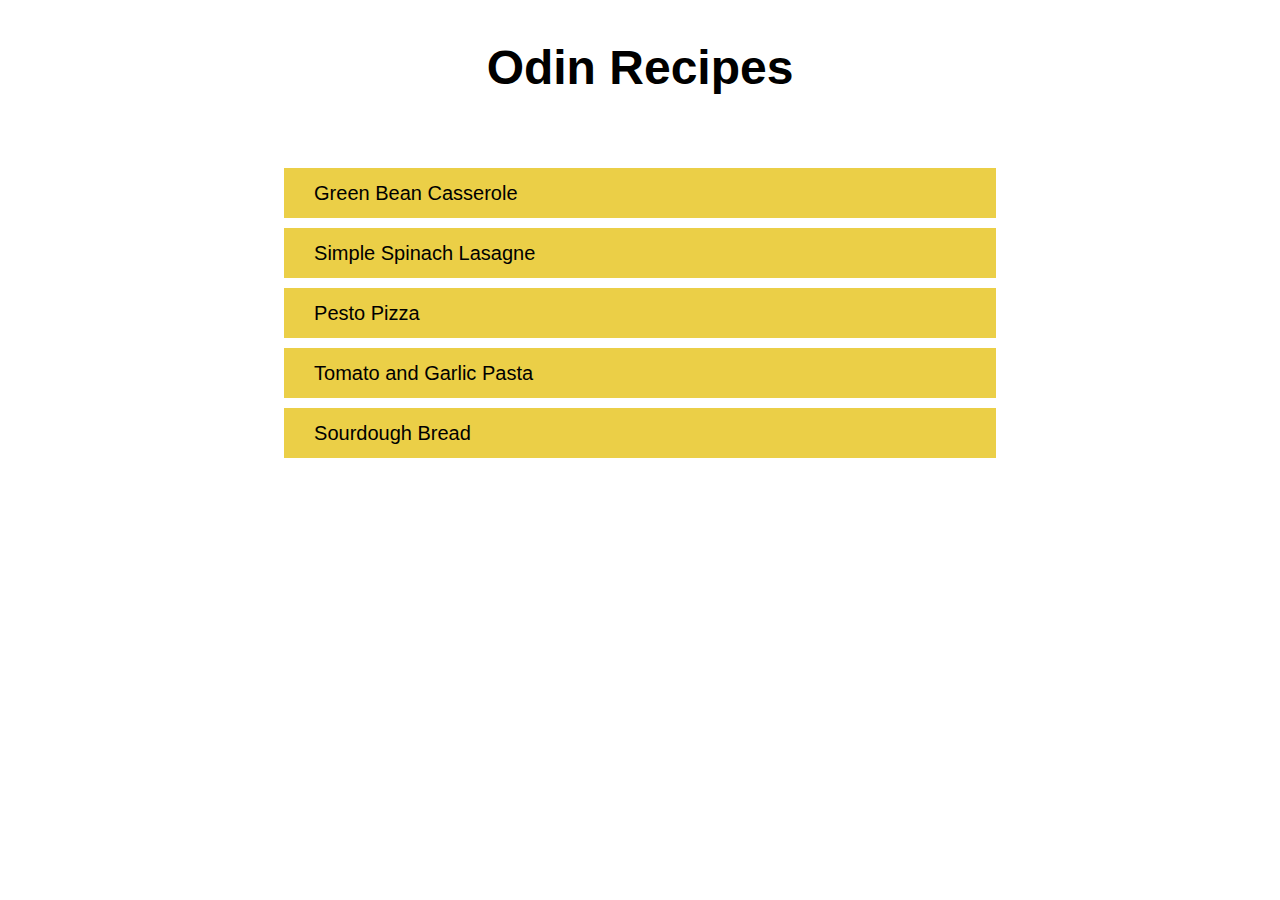
<file: index.html>
<!DOCTYPE html>
<html lang="en">
    <head>
        <meta charset="UTF-8">
        <meta name="viewport" content="width=device-width, initial-scale=1.0">
        <title>Odin Recipes</title>
        <link rel="stylesheet" href="style.css">
    </head>
    <body>
        <h1>Odin Recipes</h1>
       
        <div class="container">
            <ul class="nav">
                <li class="nav-item"><a href="recipes/green-bean-casserole.html">Green Bean Casserole</a></li>
                <li class="nav-item"><a href="recipes/lasagne.html">Simple Spinach Lasagne</a></li>
                <li class="nav-item"><a href="recipes/pizza.html">Pesto Pizza</a></li>
                <li class="nav-item"><a href="recipes/pasta.html">Tomato and Garlic Pasta</a></li>
                <li class="nav-item"><a href="recipes/bread.html">Sourdough Bread</a></li>
            </ul>
        </div> 
    </body>
</html>
</file>
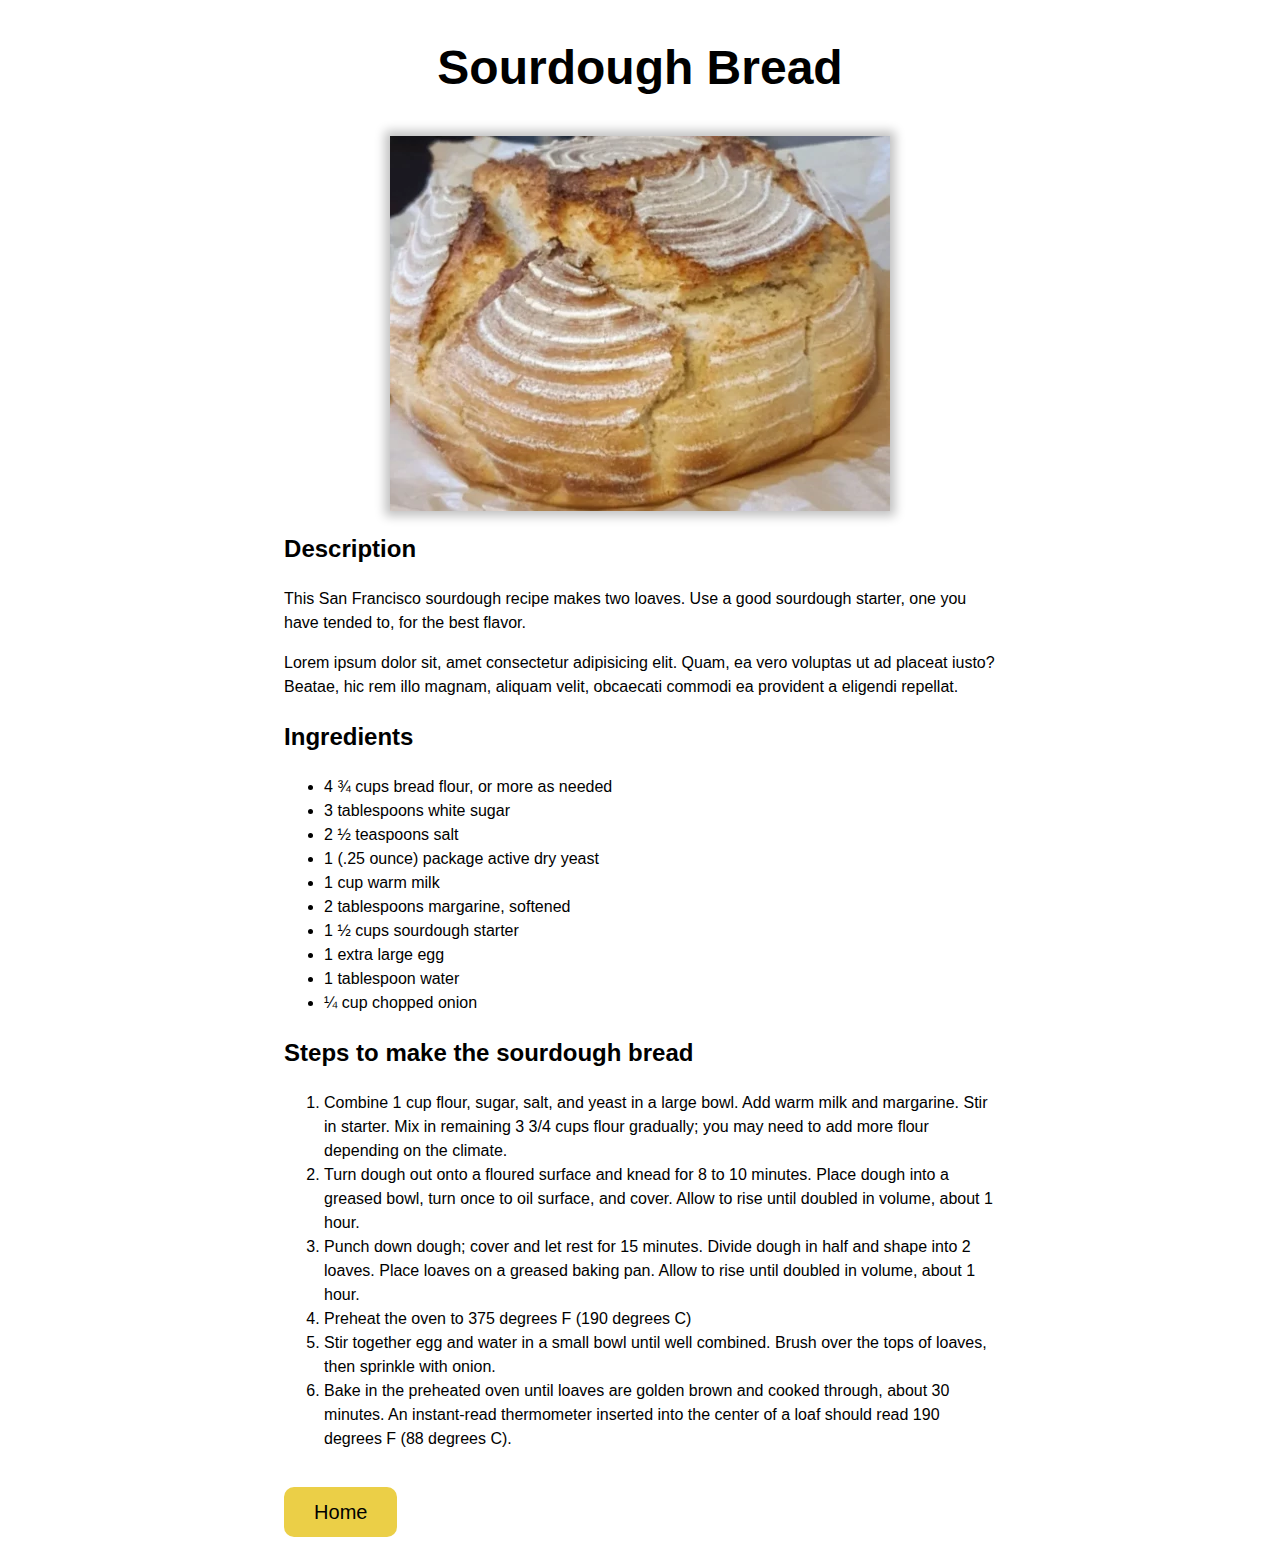
<file: recipes/bread.html>
<!DOCTYPE html>
<html lang="en">
<head>
    <meta charset="UTF-8">
    <meta name="viewport" content="width=device-width, initial-scale=1.0">
    <title>Sourdough Bread</title>
    <link rel="stylesheet" href="../style.css">
</head>
<body>
    <h1>Sourdough Bread</h1>
    <div class="container">
    <img src="../img/bread.webp" alt="Loaf of sourdough bread" width="500" height="375">
    <h2>Description</h2>
    <p>This San Francisco sourdough recipe makes two loaves. Use a good sourdough starter, one you have tended to, for the best flavor.</p>
    <p>Lorem ipsum dolor sit, amet consectetur adipisicing elit. Quam, ea vero voluptas ut ad placeat iusto? Beatae, hic rem illo magnam, aliquam velit, obcaecati commodi ea provident a eligendi repellat.</p>
    <h2>Ingredients</h2>
    <ul>
        <li>4 ¾ cups bread flour, or more as needed</li>
        <li>3 tablespoons white sugar</li>
        <li>2 ½ teaspoons salt</li>
        <li>1 (.25 ounce) package active dry yeast</li>
        <li>1 cup warm milk</li>
        <li>2 tablespoons margarine, softened</li>
        <li>1 ½ cups sourdough starter</li>
        <li>1 extra large egg</li>
        <li>1 tablespoon water</li>
        <li>¼ cup chopped onion</li>
    </ul>
    <h2>Steps to make the sourdough bread</h2>
    <ol>
        <li>Combine 1 cup flour, sugar, salt, and yeast in a large bowl. Add warm milk and margarine. Stir in starter. Mix in remaining 3 3/4 cups flour gradually; you may need to add more flour depending on the climate.</li>
        <li>Turn dough out onto a floured surface and knead for 8 to 10 minutes. Place dough into a greased bowl, turn once to oil surface, and cover. Allow to rise until doubled in volume, about 1 hour.</li>
        <li>Punch down dough; cover and let rest for 15 minutes. Divide dough in half and shape into 2 loaves. Place loaves on a greased baking pan. Allow to rise until doubled in volume, about 1 hour.</li>
        <li>Preheat the oven to 375 degrees F (190 degrees C)</li>
        <li>Stir together egg and water in a small bowl until well combined. Brush over the tops of loaves, then sprinkle with onion.</li>
        <li>Bake in the preheated oven until loaves are golden brown and cooked through, about 30 minutes. An instant-read thermometer inserted into the center of a loaf should read 190 degrees F (88 degrees C).</li>
    </ol>
    <a href="../index.html">Home</a>
    </div>
</body>
</html>
</file>
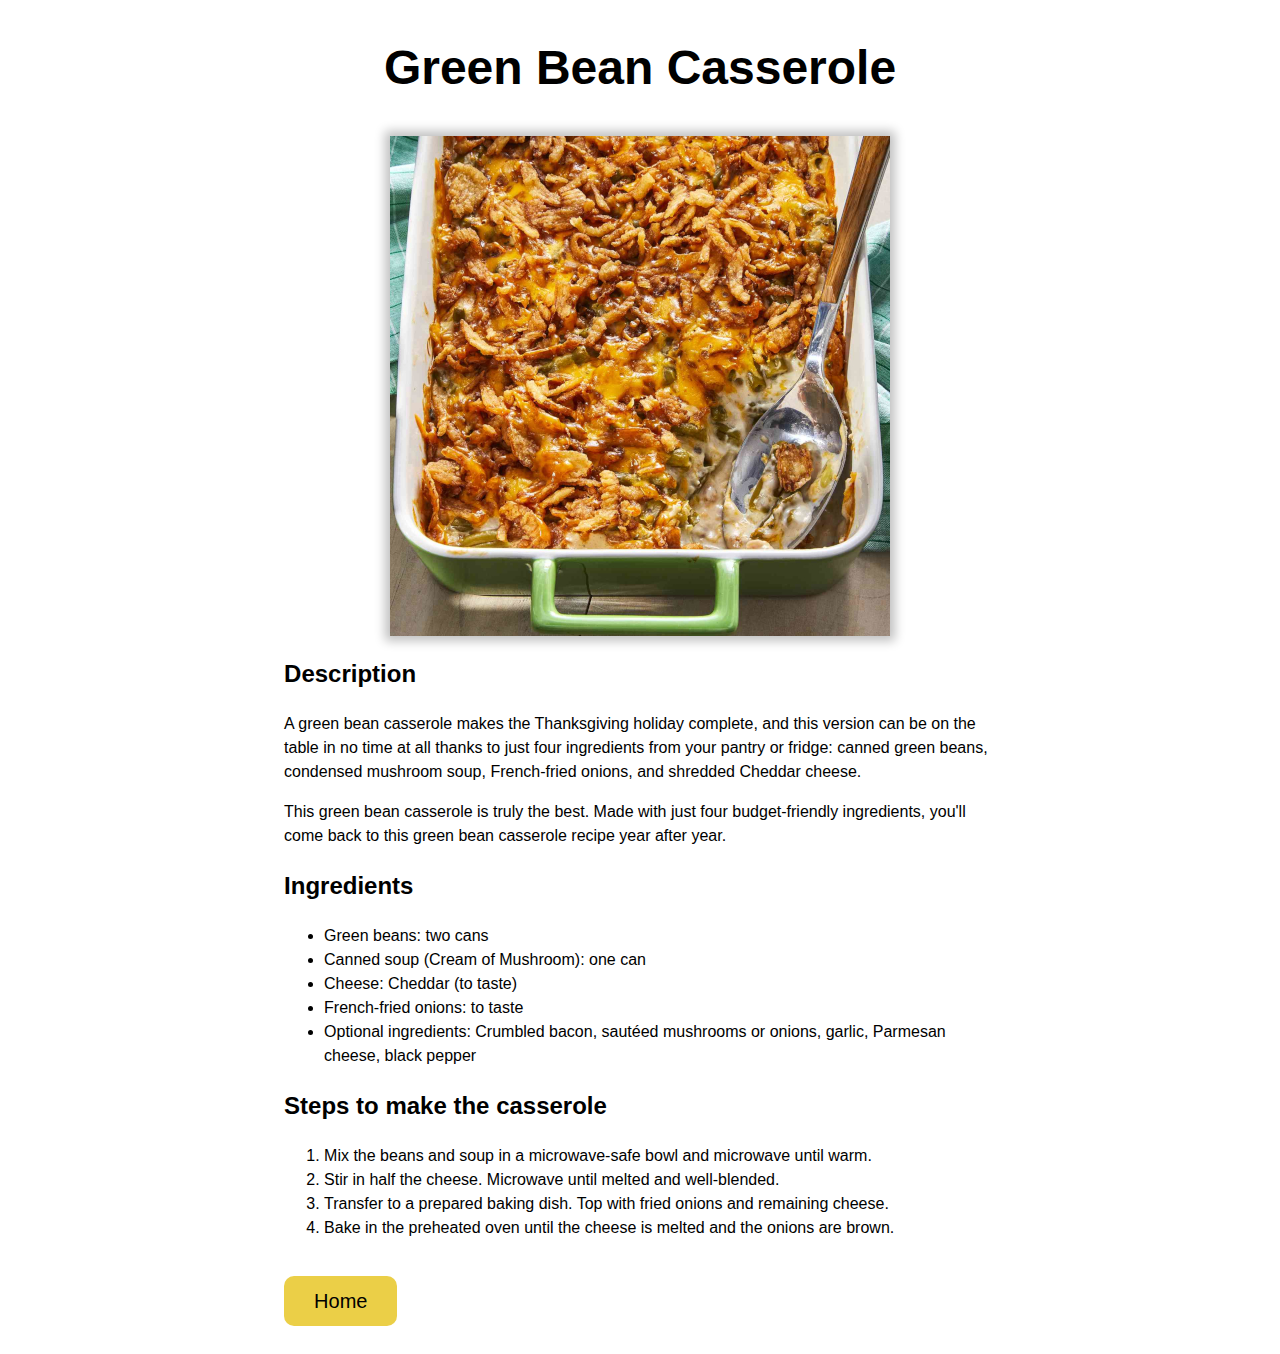
<file: recipes/green-bean-casserole.html>
<!DOCTYPE html>
<html lang="en">
<head>
    <meta charset="UTF-8">
    <meta name="viewport" content="width=device-width, initial-scale=1.0">
    <title>Green Bean Casserole</title>
    <link rel="stylesheet" href="../style.css">
</head>
<body>
    <h1>Green Bean Casserole</h1>
    <div class="container">
    <img src="../img/casserole.jpg" alt="green bean casserole" width="500" height="500">
    <h2>Description</h2>
    <p>A green bean casserole makes the Thanksgiving holiday complete, and this version can be on the table in no time at all thanks to just four ingredients from your pantry or fridge: canned green beans, condensed mushroom soup, French-fried onions, and shredded Cheddar cheese.</p>
    <p>This green bean casserole is truly the best. Made with just four budget-friendly ingredients, you'll come back to this green bean casserole recipe year after year.</p>
    <h2>Ingredients</h2>
    <ul>
        <li>Green beans: two cans</li>
        <li>Canned soup (Cream of Mushroom): one can</li>
        <li>Cheese: Cheddar (to taste)</li>
        <li>French-fried onions: to taste</li>
        <li>Optional ingredients: Crumbled bacon, sautéed mushrooms or onions, garlic, Parmesan cheese, black pepper</li>
    </ul>
    <h2>Steps to make the casserole</h2>
    <ol>
        <li>Mix the beans and soup in a microwave-safe bowl and microwave until warm.</li>
        <li>Stir in half the cheese. Microwave until melted and well-blended.</li>
        <li>Transfer to a prepared baking dish. Top with fried onions and remaining cheese.</li>
        <li>Bake in the preheated oven until the cheese is melted and the onions are brown.</li>
    </ol>
    <a href="../index.html">Home</a>
    </div>
</body>
</html>
</file>
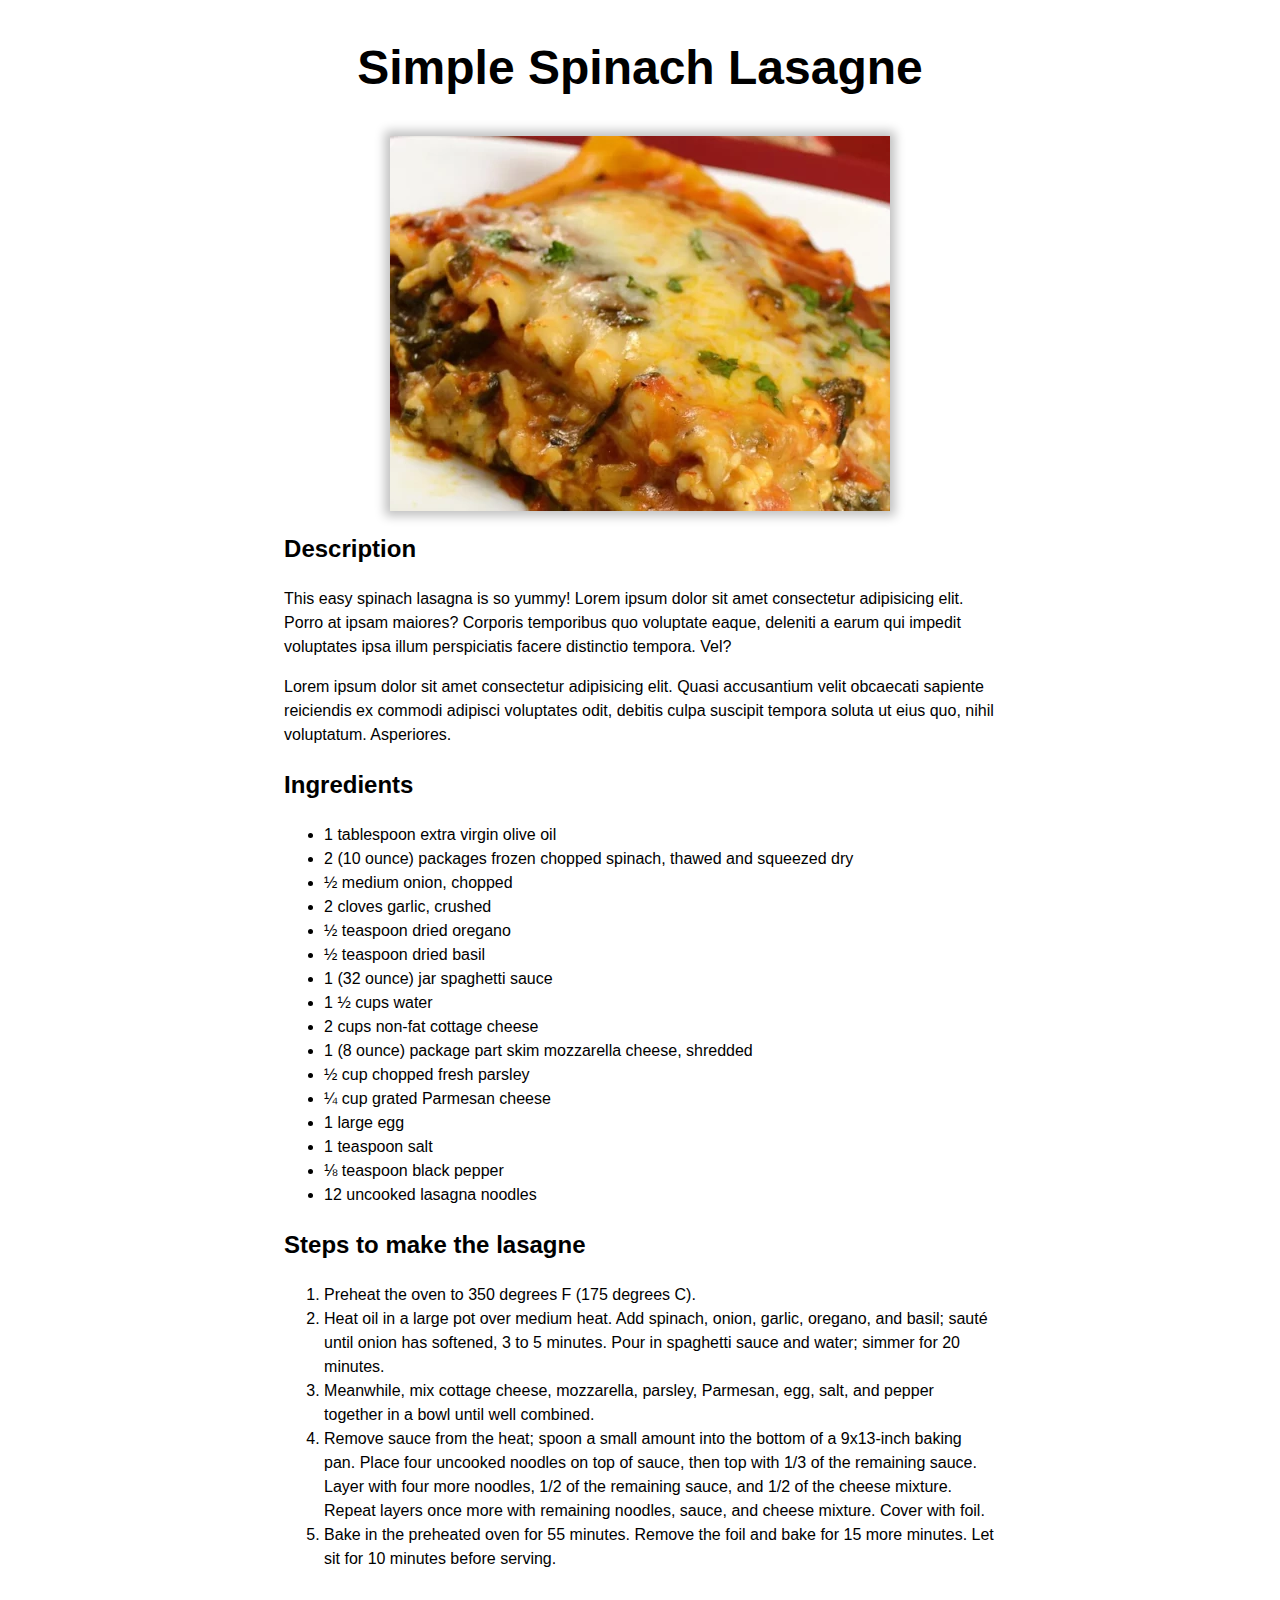
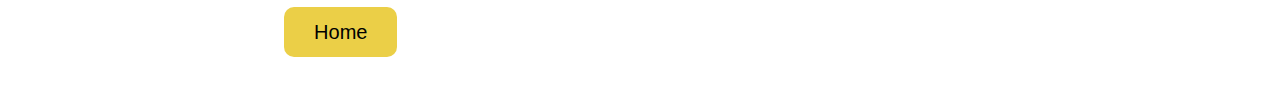
<file: recipes/lasagne.html>
<!DOCTYPE html>
<html lang="en">
<head>
    <meta charset="UTF-8">
    <meta name="viewport" content="width=device-width, initial-scale=1.0">
    <title>Simple Spinach Lasagne</title>
    <link rel="stylesheet" href="../style.css">
</head>
<body>
    <h1>Simple Spinach Lasagne</h1>
    <div class="container">
    <img src="../img/lasagne.webp" alt="Spinach lasagne" width="500" height="375">
    <h2>Description</h2>
    <p>This easy spinach lasagna is so yummy! Lorem ipsum dolor sit amet consectetur adipisicing elit. Porro at ipsam maiores? Corporis temporibus quo voluptate eaque, deleniti a earum qui impedit voluptates ipsa illum perspiciatis facere distinctio tempora. Vel?</p>
    <p>Lorem ipsum dolor sit amet consectetur adipisicing elit. Quasi accusantium velit obcaecati sapiente reiciendis ex commodi adipisci voluptates odit, debitis culpa suscipit tempora soluta ut eius quo, nihil voluptatum. Asperiores.</p>
    <h2>Ingredients</h2>
    <ul>
        <li>1 tablespoon extra virgin olive oil</li>
        <li>2 (10 ounce) packages frozen chopped spinach, thawed and squeezed dry</li>
        <li>½ medium onion, chopped</li>
        <li>2 cloves garlic, crushed</li>
        <li>½ teaspoon dried oregano</li>
        <li>½ teaspoon dried basil</li>
        <li>1 (32 ounce) jar spaghetti sauce</li>
        <li>1 ½ cups water</li>
        <li>2 cups non-fat cottage cheese</li>
        <li>1 (8 ounce) package part skim mozzarella cheese, shredded</li>
        <li>½ cup chopped fresh parsley</li>
        <li>¼ cup grated Parmesan cheese</li>
        <li>1 large egg</li>
        <li>1 teaspoon salt</li>
        <li>⅛ teaspoon black pepper</li>
        <li>12 uncooked lasagna noodles</li>
    </ul>
    <h2>Steps to make the lasagne</h2>
    <ol>
        <li>Preheat the oven to 350 degrees F (175 degrees C).</li>
        <li>Heat oil in a large pot over medium heat. Add spinach, onion, garlic, oregano, and basil; sauté until onion has softened, 3 to 5 minutes. Pour in spaghetti sauce and water; simmer for 20 minutes.</li>
        <li>Meanwhile, mix cottage cheese, mozzarella, parsley, Parmesan, egg, salt, and pepper together in a bowl until well combined.</li>
        <li>Remove sauce from the heat; spoon a small amount into the bottom of a 9x13-inch baking pan. Place four uncooked noodles on top of sauce, then top with 1/3 of the remaining sauce. Layer with four more noodles, 1/2 of the remaining sauce, and 1/2 of the cheese mixture. Repeat layers once more with remaining noodles, sauce, and cheese mixture. Cover with foil.</li>
        <li>Bake in the preheated oven for 55 minutes. Remove the foil and bake for 15 more minutes. Let sit for 10 minutes before serving.</li>
    </ol>
    <a href="../index.html">Home</a>
    </div>
</body>
</html>
</file>
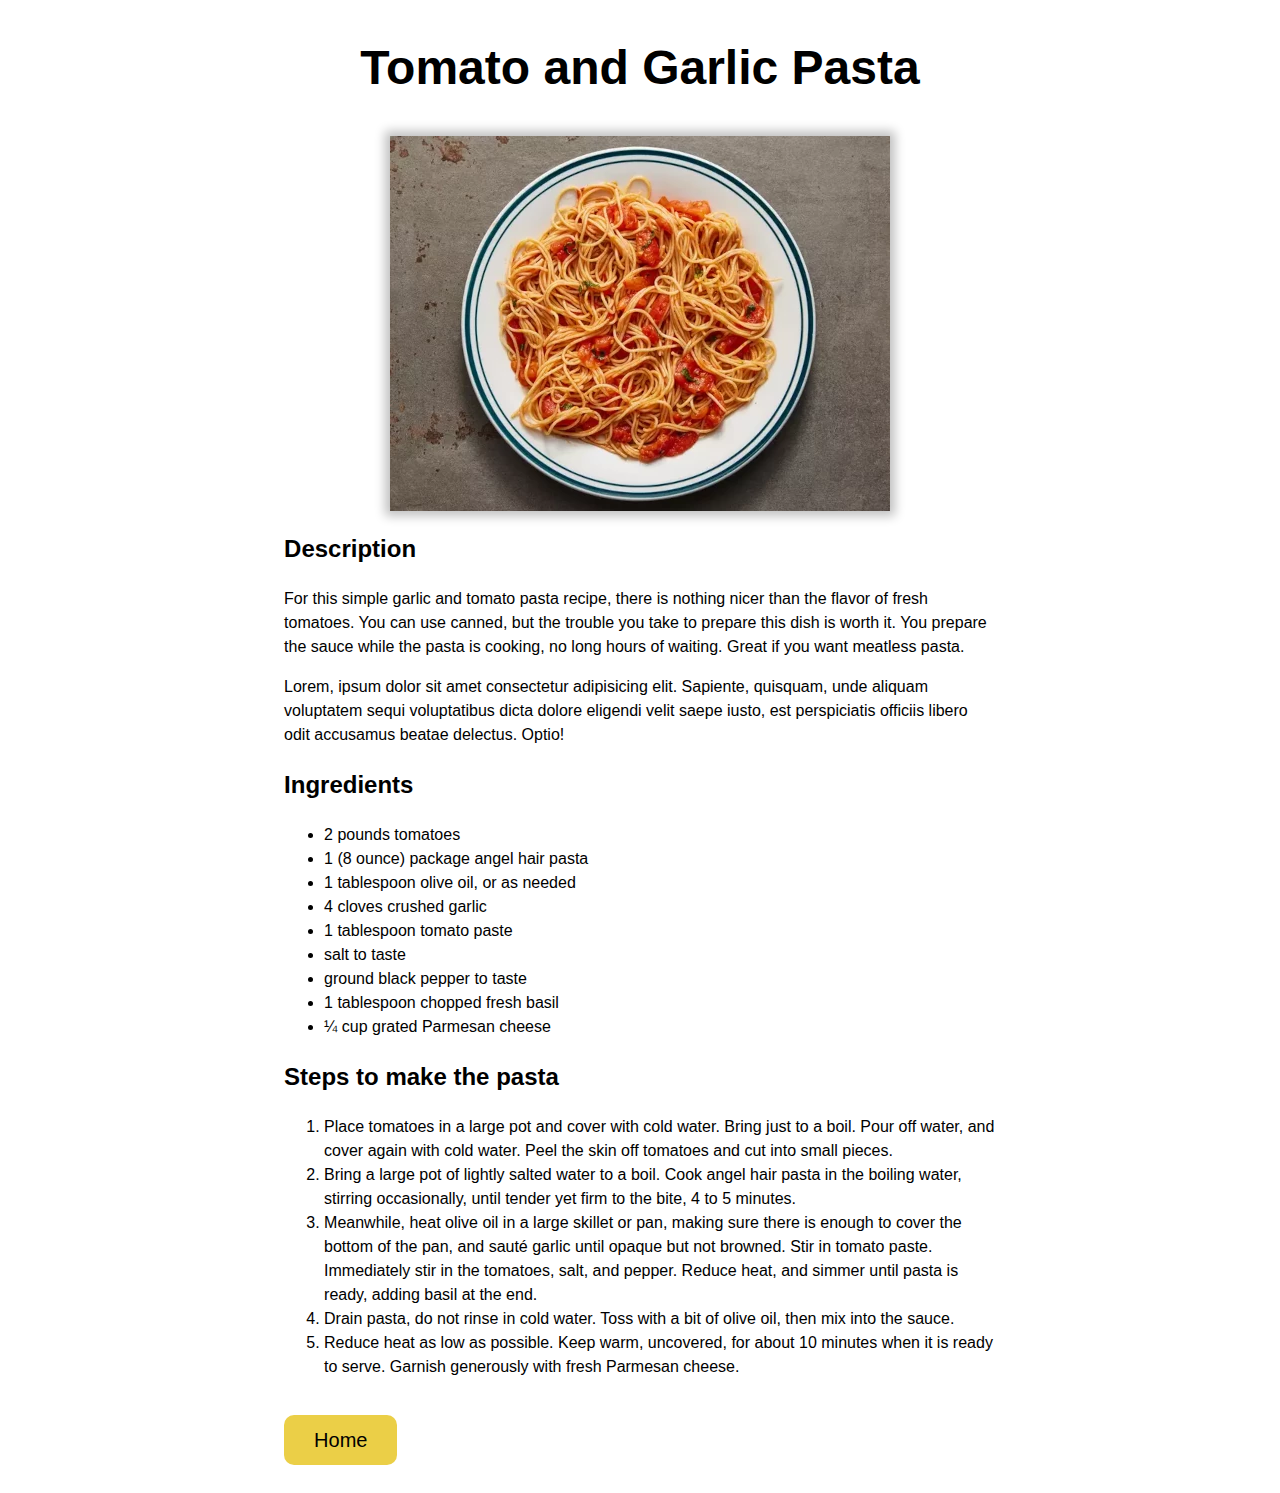
<file: recipes/pasta.html>
<!DOCTYPE html>
<html lang="en">
<head>
    <meta charset="UTF-8">
    <meta name="viewport" content="width=device-width, initial-scale=1.0">
    <title>Tomato and Garlic Pasta</title>
    <link rel="stylesheet" href="../style.css">
</head>
<body>
    <h1>Tomato and Garlic Pasta</h1>
    <div class="container">
    <img src="../img/pasta.webp" alt="Pasta dish with tomatoes" width="500" height="375">
    <h2>Description</h2>
    <p>For this simple garlic and tomato pasta recipe, there is nothing nicer than the flavor of fresh tomatoes. You can use canned, but the trouble you take to prepare this dish is worth it. You prepare the sauce while the pasta is cooking, no long hours of waiting. Great if you want meatless pasta.</p>
    <p>Lorem, ipsum dolor sit amet consectetur adipisicing elit. Sapiente, quisquam, unde aliquam voluptatem sequi voluptatibus dicta dolore eligendi velit saepe iusto, est perspiciatis officiis libero odit accusamus beatae delectus. Optio!</p>
    <h2>Ingredients</h2>
    <ul>
        <li>2 pounds tomatoes</li>
        <li>1 (8 ounce) package angel hair pasta</li>
        <li>1 tablespoon olive oil, or as needed</li>
        <li>4 cloves crushed garlic</li>
        <li>1 tablespoon tomato paste</li>
        <li>salt to taste</li>
        <li>ground black pepper to taste</li>
        <li>1 tablespoon chopped fresh basil</li>
        <li>¼ cup grated Parmesan cheese</li>
    </ul>
    <h2>Steps to make the pasta</h2>
    <ol>
        <li>Place tomatoes in a large pot and cover with cold water. Bring just to a boil. Pour off water, and cover again with cold water. Peel the skin off tomatoes and cut into small pieces.</li>
        <li>Bring a large pot of lightly salted water to a boil. Cook angel hair pasta in the boiling water, stirring occasionally, until tender yet firm to the bite, 4 to 5 minutes.</li>
        <li>Meanwhile, heat olive oil in a large skillet or pan, making sure there is enough to cover the bottom of the pan, and sauté garlic until opaque but not browned. Stir in tomato paste. Immediately stir in the tomatoes, salt, and pepper. Reduce heat, and simmer until pasta is ready, adding basil at the end.</li>
        <li>Drain pasta, do not rinse in cold water. Toss with a bit of olive oil, then mix into the sauce.</li>
        <li>Reduce heat as low as possible. Keep warm, uncovered, for about 10 minutes when it is ready to serve. Garnish generously with fresh Parmesan cheese.</li>
    </ol>
    <a href="../index.html">Home</a>
    </div>
</body>
</html>
</file>
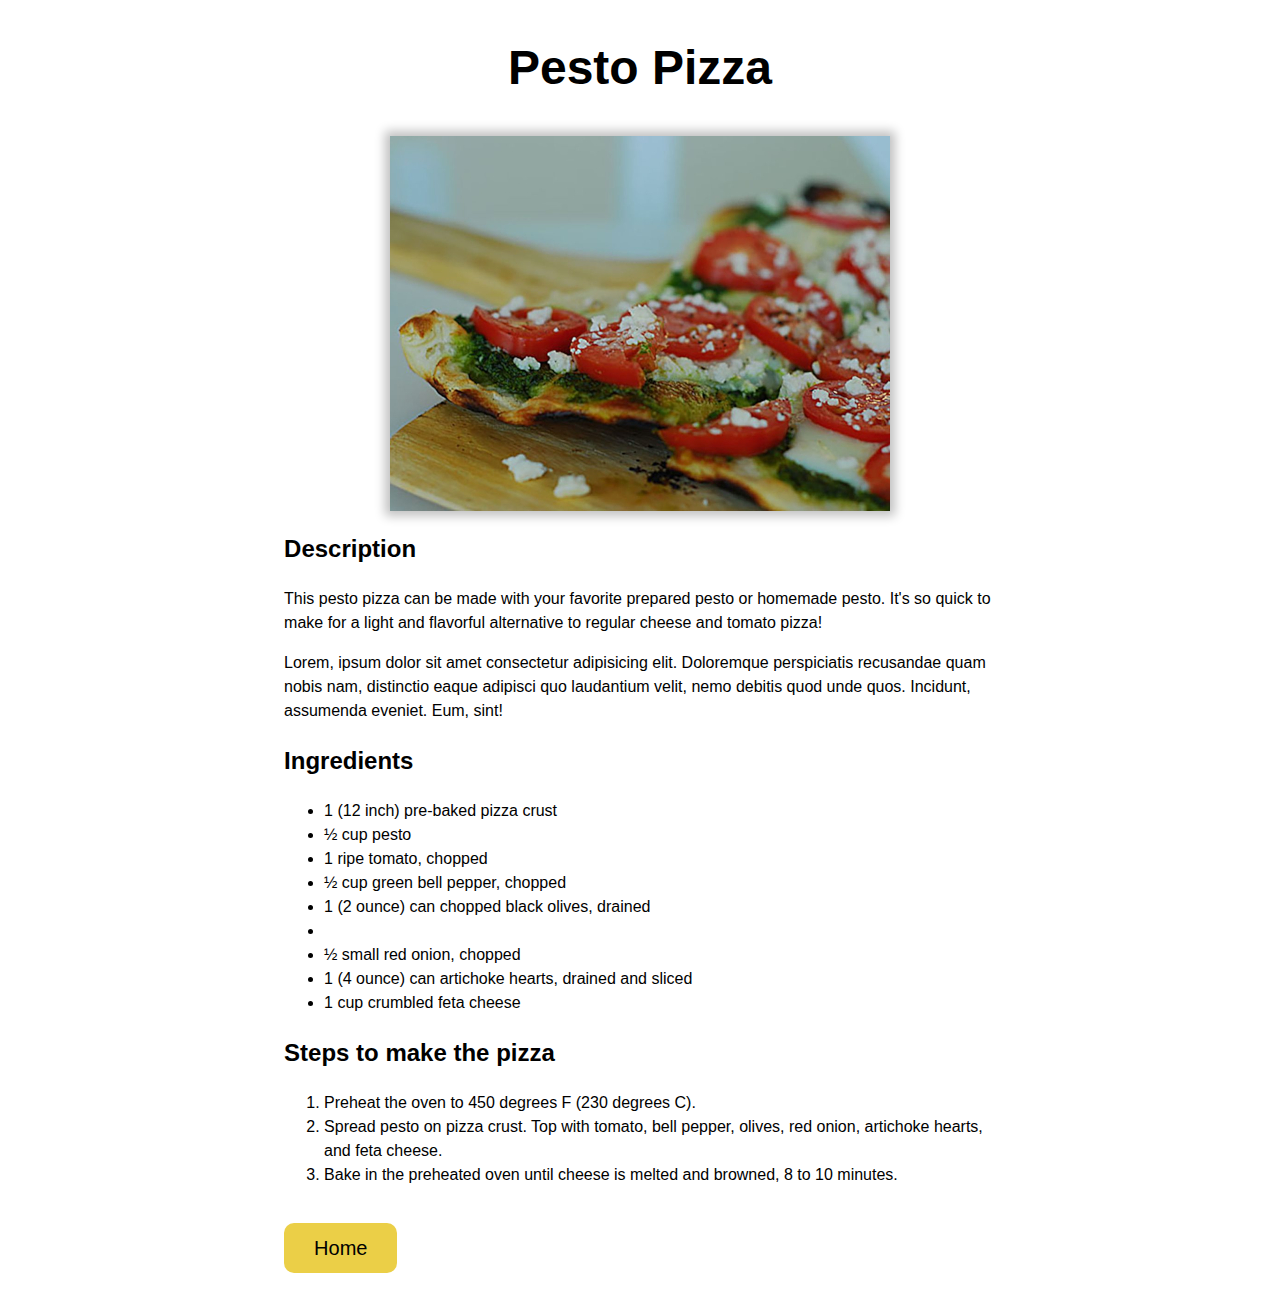
<file: recipes/pizza.html>
<!DOCTYPE html>
<html lang="en">
<head>
    <meta charset="UTF-8">
    <meta name="viewport" content="width=device-width, initial-scale=1.0">
    <title>Pesto Pizza</title>
    <link rel="stylesheet" href="../style.css">
</head>
<body>
    <h1>Pesto Pizza</h1>
    <div class="container">
    <img src="../img/pizza.jpg" alt="Pizza with pesto tomatoes and mozzarella" width="500" height="375">
    <h2>Description</h2>
    <p>This pesto pizza can be made with your favorite prepared pesto or homemade pesto. It's so quick to make for a light and flavorful alternative to regular cheese and tomato pizza!</p>
    <p>Lorem, ipsum dolor sit amet consectetur adipisicing elit. Doloremque perspiciatis recusandae quam nobis nam, distinctio eaque adipisci quo laudantium velit, nemo debitis quod unde quos. Incidunt, assumenda eveniet. Eum, sint!</p>
    <h2>Ingredients</h2>
    <ul>
        <li>1 (12 inch) pre-baked pizza crust</li>
        <li>½ cup pesto</li>
        <li>1 ripe tomato, chopped</li>
        <li>½ cup green bell pepper, chopped</li>
        <li>1 (2 ounce) can chopped black olives, drained<li>
        <li>½ small red onion, chopped</li>
        <li>1 (4 ounce) can artichoke hearts, drained and sliced</li>
        <li>1 cup crumbled feta cheese</li>
    </ul>
    <h2>Steps to make the pizza</h2>
    <ol>
        <li>Preheat the oven to 450 degrees F (230 degrees C).</li>
        <li>Spread pesto on pizza crust. Top with tomato, bell pepper, olives, red onion, artichoke hearts, and feta cheese.</li>
        <li>Bake in the preheated oven until cheese is melted and browned, 8 to 10 minutes.</li>
    </ol>
    <a href="../index.html">Home</a>
    </div>
</body>
</html>
</file>
<file: style.css>
html {
    font-family: Arial, Helvetica, sans-serif;
    line-height: 1.5;
    box-sizing: border-box;
}

.container {
    width: 90%;
    max-width: 80ch;
    margin: 0 auto;
}

h1 {
    text-align: center;
    font-size: 3rem;
}

.nav {
    padding-left: 0px;
    margin-top: 4em;
}

.nav-item {
    list-style-type: none;
    font-size: 1.25rem;
    
}

.nav-item a:hover,
div > a:hover {
    background-color: hsl(50, 80%, 50%);
}



.nav-item a {
    display: block;
    text-decoration: none;
    color: black;
    background-color: hsl(50, 80%, 60%);
    padding: 0.5em 1.5em;
    margin-bottom: 0.5em;
    cursor: pointer;
}

img {
    display: block;
    max-width: 100%;
    height: auto;
    margin: 0 auto;
    box-shadow: 0px 0px 10px 5px rgb(192, 192, 192);
}

div > a {
    font-size: 1.25rem;
    display: inline-block;
    background-color: hsl(50, 80%, 60%);
    text-decoration: none;
    border-radius: 0.5em;
    color: black;
    padding: 0.5em 1.5em;
    margin-block: 1em;
}
</file>
